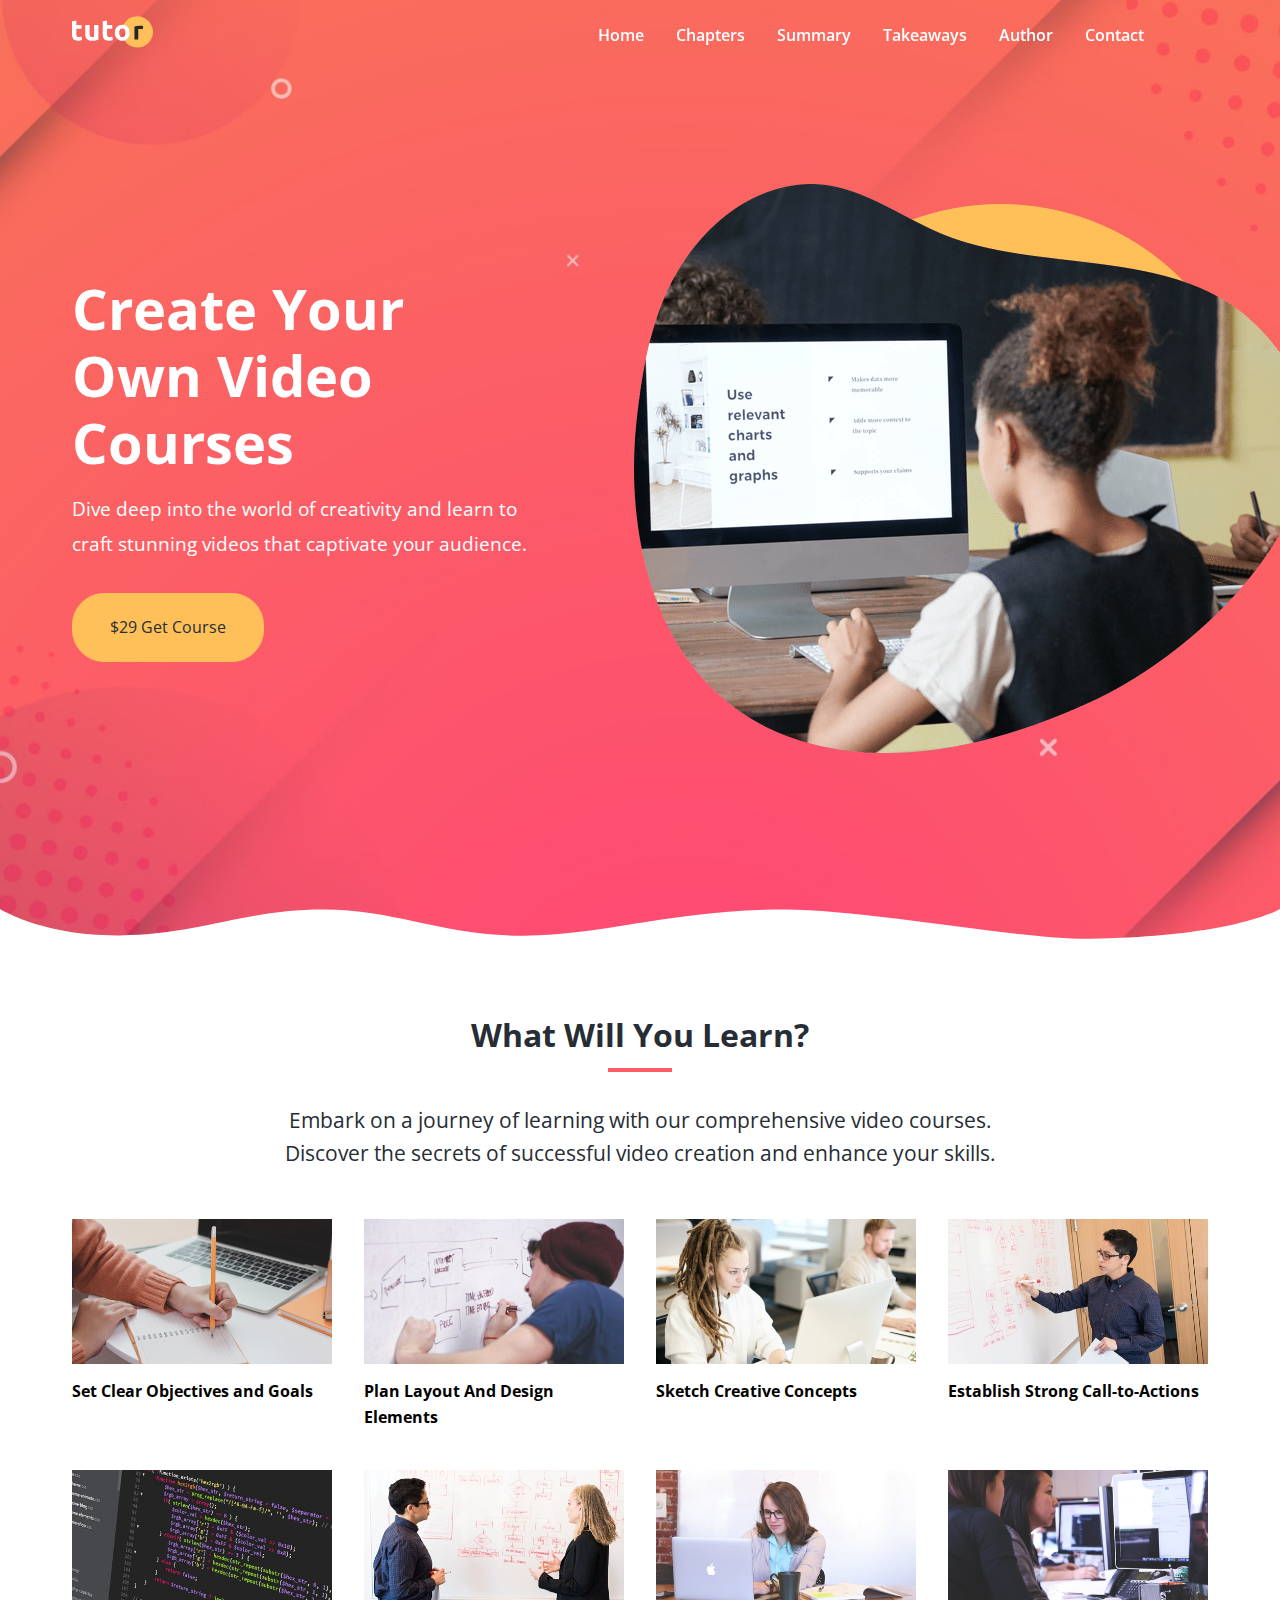
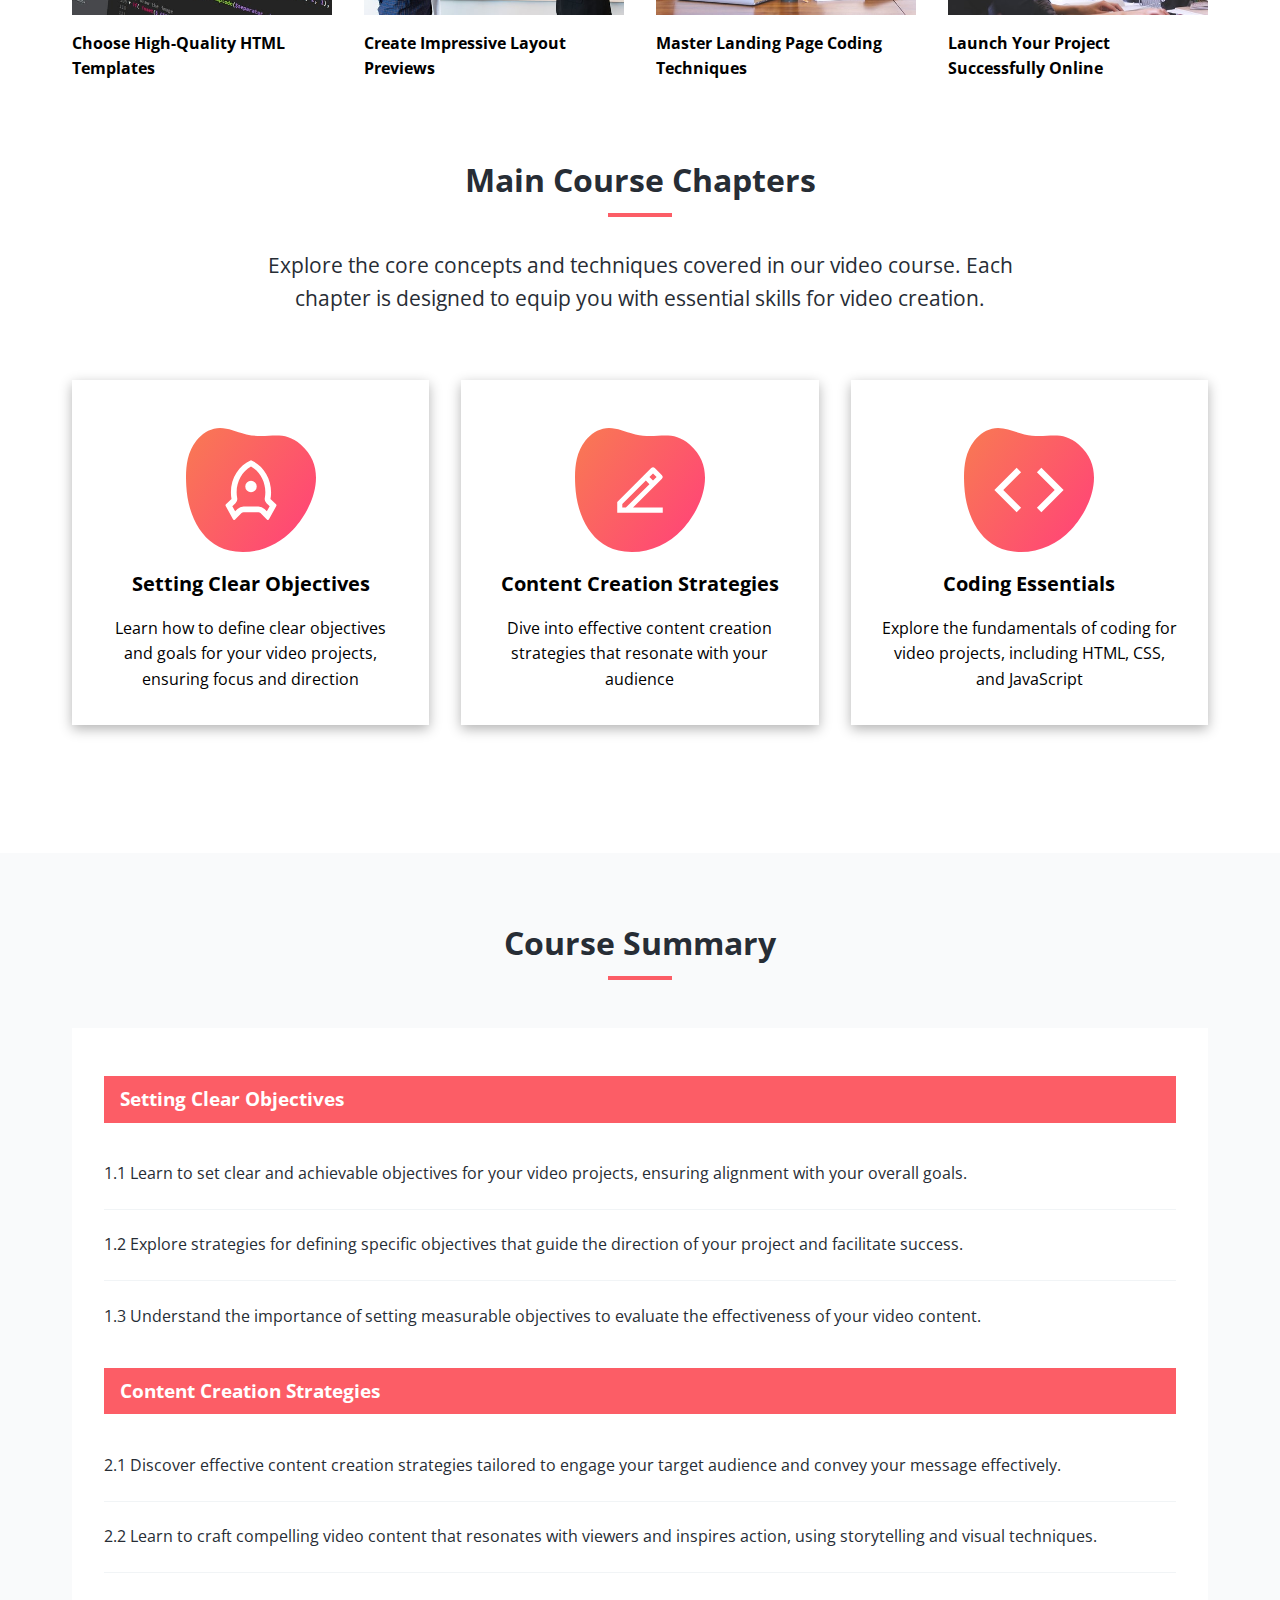
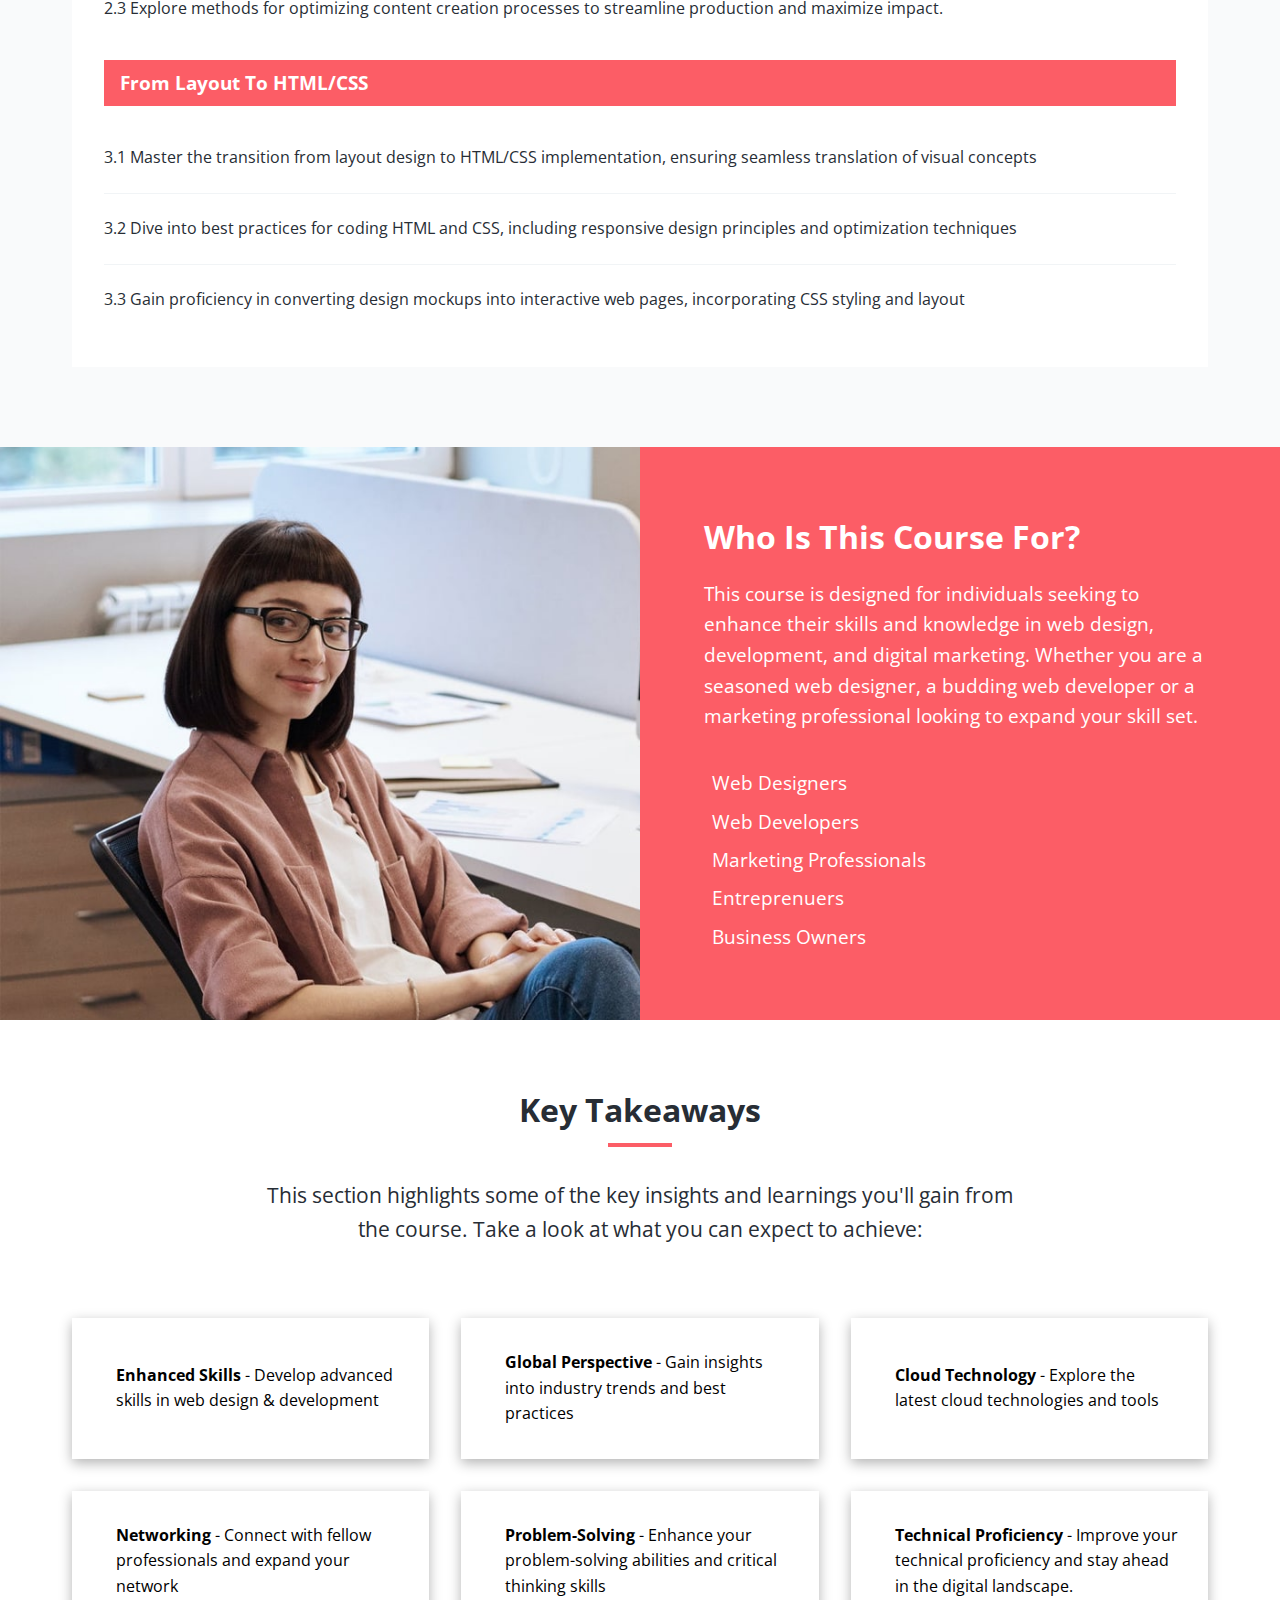
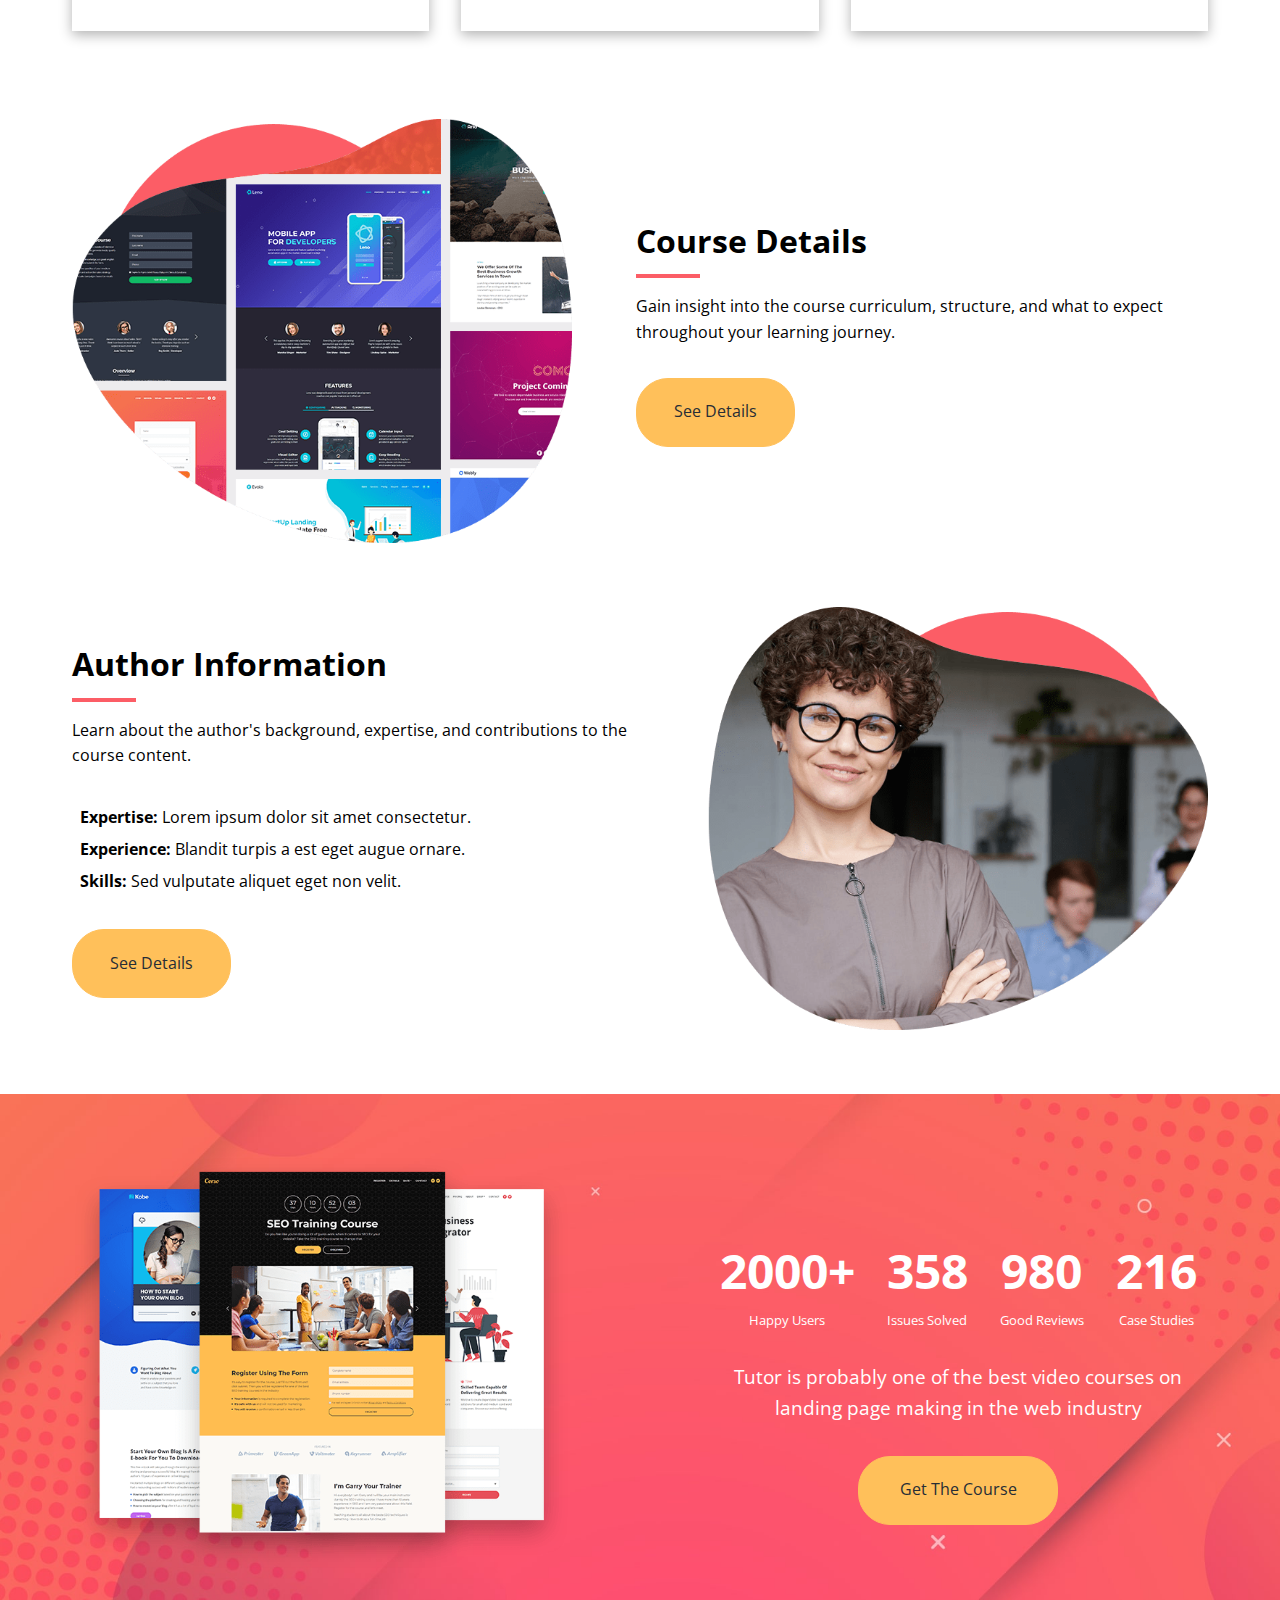
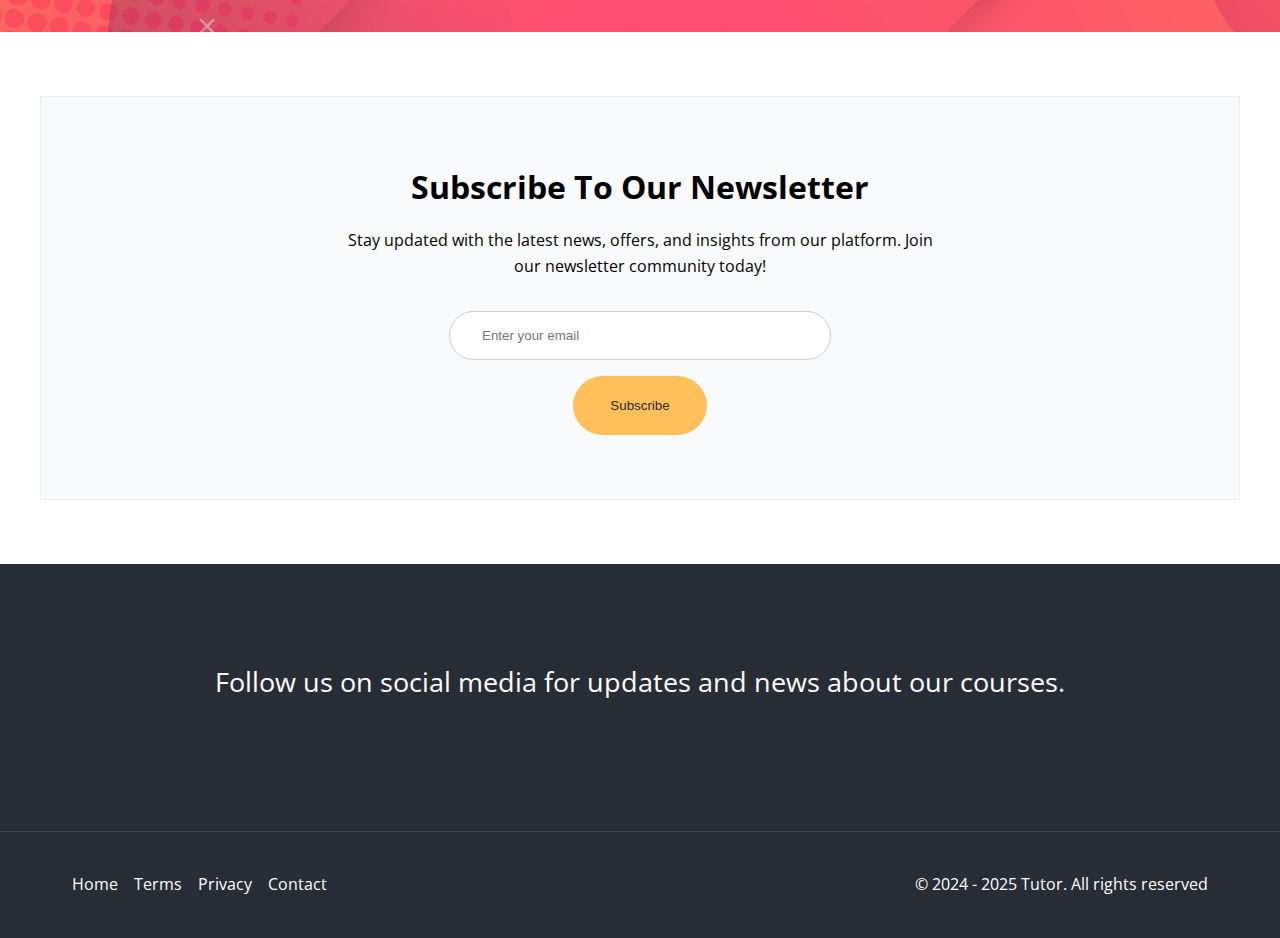
<file: index.html>
<!DOCTYPE html>
<html lang="en">

<head>
  <meta charset="UTF-8" />
  <meta name="viewport" content="width=device-width, initial-scale=1.0" />
  <link rel="preconnect" href="https://fonts.googleapis.com" />
  <link rel="preconnect" href="https://fonts.gstatic.com" crossorigin />
  <link href="https://fonts.googleapis.com/css2?family=Open+Sans:ital,wght@0,300..800;1,300..800&display=swap"
    rel="stylesheet" />
  <link rel="stylesheet" href="https://cdnjs.cloudflare.com/ajax/libs/font-awesome/6.5.2/css/all.min.css"
    integrity="sha512-SnH5WK+bZxgPHs44uWIX+LLJAJ9/2PkPKZ5QiAj6Ta86w+fsb2TkcmfRyVX3pBnMFcV7oQPJkl9QevSCWr3W6A=="
    crossorigin="anonymous" referrerpolicy="no-referrer" />
  <link rel="stylesheet" href="./css/styles.css" />
  <link rel="icon" href="./images/favicon.png" />
  <title>Welcome To Tutor</title>
</head>

<body>
  <nav class="navbar" role="navigation" aria-label="Main Navigation">
    <div class="navbar-flex container">
      <a href="/" aria-label="Logo Home Link">
        <img src="images/logo.svg" alt="Tutor Logo" />
      </a>

      <div class="main-menu-items">
        <ul class="main-menu-list">
          <li>
            <a href="#home">Home</a>
          </li>
          <li>
            <a href="#chapters">Chapters</a>
          </li>
          <li>
            <a href="#summary">Summary</a>
          </li>
          <li>
            <a href="#takeaways">Takeaways</a>
          </li>
          <li>
            <a href="#author">Author</a>
          </li>
          <li>
            <a href="contact.html">Contact</a>
          </li>
          <li>
            <a href="https://facebook.com" target="_blank" aria-label="Follow Us On Facebook">
              <i class="fa-brands fa-facebook"></i>
            </a>
          </li>
          <li>
            <a href="https://twitter.com" target="_blank" aria-label="Follow Us On Twitter">
              <i class="fa-brands fa-twitter"></i>
            </a>
          </li>
        </ul>
      </div>

      <div class="mobile-menu">

        <div class="mobile-menu-toggle" role="button" aria-expanded="false" aria-controls="mobile-menu-items"
          aria-label="Open mobile menu" tabindex="0">
          <i class="fas fa-bars fa-2x"></i>
        </div>

        <div id="mobile-menu-items" class="mobile-menu-items">
          <ul class="mobile-menu-list">
            <li>
              <a href="/">Home</a>
            </li>
            <li>
              <a href="#chapters">Chapters</a>
            </li>
            <li>
              <a href="#summary">Summary</a>
            </li>
            <li>
              <a href="#takeaways">Takeaways</a>
            </li>
            <li>
              <a href="#author">Author</a>
            </li>
            <li>
              <a href="contact.html">Contact</a>
            </li>
            <li>
              <a href="https://facebook.com" target="_blank" aria-label="Follow Us On Facebook">
                <i class="fa-brands fa-facebook"></i>
              </a>
            </li>
            <li>
              <a href="https://twitter.com" target="_blank" aria-label="Follow Us On Twitter">
                <i class="fa-brands fa-twitter"></i>
              </a>
            </li>
          </ul>
        </div>
      </div>
    </div>
  </nav>

  <header class="hero">
    <div class="container hero-flex">
      <div class="hero-content">
        <h1>Create Your Own Video Courses</h1>
        <p>
          Dive deep into the world of creativity and learn to craft stunning
          videos that captivate your audience.
        </p>
        <a href="#" class="btn">$29 Get Course</a>
      </div>
      <img src="images/header-course.png" alt="hero" />
    </div>

    <svg class="frame-decoration" data-name="Layer 2" xmlns="http://www.w3.org/2000/svg" preserveAspectRatio="none"
      viewBox="0 0 1920 192.275">
      <defs>
        <style>
          .cls-1 {
            fill: #ffffff;
          }
        </style>
      </defs>
      <title>frame-decoration</title>
      <path class="cls-1"
        d="M0,158.755s63.9,52.163,179.472,50.736c121.494-1.5,185.839-49.738,305.984-49.733,109.21,0,181.491,51.733,300.537,50.233,123.941-1.562,225.214-50.126,390.43-50.374,123.821-.185,353.982,58.374,458.976,56.373,217.907-4.153,284.6-57.236,284.6-57.236V351.03H0V158.755Z"
        transform="translate(0 -158.755)" />
    </svg>
  </header>

  <section class="learn">
    <div class="container">
      <div class="section-header">
        <h2>What Will You Learn?</h2>
        <div class="heading-border"></div>
        <p>
          Embark on a journey of learning with our comprehensive video
          courses. Discover the secrets of successful video creation and
          enhance your skills.
        </p>
      </div>

      <div class="topics">
        <div class="topic">
          <div class="topic-image">
            <img src="images/description-1.jpg" alt="topic" />
          </div>
          <div class="topic-text">
            <h3>Set Clear Objectives and Goals</h3>
          </div>
        </div>
        <div class="topic">
          <div class="topic-image">
            <img src="images/description-2.jpg" alt="alternative" />
          </div>
          <div class="topic-text">
            <h3>Plan Layout And Design Elements</h3>
          </div>
        </div>
        <div class="topic">
          <div class="topic-image">
            <img src="images/description-3.jpg" alt="alternative" />
          </div>
          <div class="topic-text">
            <h3>Sketch Creative Concepts</h3>
          </div>
        </div>
        <div class="topic">
          <div class="topic-image">
            <img src="images/description-4.jpg" alt="alternative" />
          </div>
          <div class="topic-text">
            <h3>Establish Strong Call-to-Actions</h3>
          </div>
        </div>
        <div class="topic">
          <div class="topic-image">
            <img src="images/description-5.jpg" alt="alternative" />
          </div>
          <div class="topic-text">
            <h3>Choose High-Quality HTML Templates</h3>
          </div>
        </div>
        <div class="topic">
          <div class="topic-image">
            <img src="images/description-6.jpg" alt="alternative" />
          </div>
          <div class="topic-text">
            <h3>Create Impressive Layout Previews</h3>
          </div>
        </div>
        <div class="topic">
          <div class="topic-image">
            <img src="images/description-7.jpg" alt="alternative" />
          </div>
          <div class="topic-text">
            <h3>Master Landing Page Coding Techniques</h3>
          </div>
        </div>
        <div class="topic">
          <div class="topic-image">
            <img src="images/description-8.jpg" alt="alternative" />
          </div>
          <div class="topic-text">
            <h3>Launch Your Project Successfully Online</h3>
          </div>
        </div>
      </div>
    </div>
  </section>

  <section class="chapters section" id="chapters">
    <div class="container">
      <div class="section-header">
        <h2>Main Course Chapters</h2>
        <div class="heading-border"></div>
        <p>
          Explore the core concepts and techniques covered in our video
          course. Each chapter is designed to equip you with essential skills
          for video creation.
        </p>
      </div>
      <div class="chapter-cards">
        <div class="card">
          <img src="images/chapters-icon-1.svg" alt="chapter 1" />
          <h3>Setting Clear Objectives</h3>
          <p>
            Learn how to define clear objectives and goals for your video
            projects, ensuring focus and direction
          </p>
        </div>
        <div class="card">
          <img src="images/chapters-icon-2.svg" alt="chapter 2" />
          <h3>Content Creation Strategies</h3>
          <p>
            Dive into effective content creation strategies that resonate with
            your audience
          </p>
        </div>
        <div class="card">
          <img src="images/chapters-icon-3.svg" alt="chapter 3" />
          <h3>Coding Essentials</h3>
          <p>
            Explore the fundamentals of coding for video projects, including
            HTML, CSS, and JavaScript
          </p>
        </div>
      </div>
    </div>
  </section>

  <section class="summary" id="summary">
    <div class="container">
      <div class="section-header">
        <h2>Course Summary</h2>
        <div class="heading-border"></div>
      </div>
      <div class="section-lists">
        <div class="list">
          <div class="list-header">Setting Clear Objectives</div>
          <div class="list-item">
            1.1 Learn to set clear and achievable objectives for your video
            projects, ensuring alignment with your overall goals.
          </div>
          <div class="list-item">
            1.2 Explore strategies for defining specific objectives that guide
            the direction of your project and facilitate success.
          </div>
          <div class="list-item">
            1.3 Understand the importance of setting measurable objectives to
            evaluate the effectiveness of your video content.
          </div>
        </div>

        <div class="list">
          <div class="list-header">Content Creation Strategies</div>
          <div class="list-item">
            2.1 Discover effective content creation strategies tailored to
            engage your target audience and convey your message effectively.
          </div>
          <div class="list-item">
            2.2 Learn to craft compelling video content that resonates with
            viewers and inspires action, using storytelling and visual
            techniques.
          </div>
          <div class="list-item">
            2.3 Explore methods for optimizing content creation processes to
            streamline production and maximize impact.
          </div>
        </div>

        <div class="list">
          <div class="list-header">From Layout To HTML/CSS</div>
          <div class="list-item">
            3.1 Master the transition from layout design to HTML/CSS
            implementation, ensuring seamless translation of visual concepts
          </div>
          <div class="list-item">
            3.2 Dive into best practices for coding HTML and CSS, including
            responsive design principles and optimization techniques
          </div>
          <div class="list-item">
            3.3 Gain proficiency in converting design mockups into interactive
            web pages, incorporating CSS styling and layout
          </div>
        </div>
      </div>
    </div>
  </section>

  <section class="info" id="info">
    <div class="info-container">
      <div class="info-left"></div>
      <div class="info-content">
        <h2>Who Is This Course For?</h2>
        <p>
          This course is designed for individuals seeking to enhance their
          skills and knowledge in web design, development, and digital
          marketing. Whether you are a seasoned web designer, a budding web
          developer or a marketing professional looking to expand your skill
          set.
        </p>
        <ul>
          <li><i class="fas fa-check"></i> Web Designers</li>
          <li><i class="fas fa-check"></i> Web Developers</li>
          <li><i class="fas fa-check"></i> Marketing Professionals</li>
          <li><i class="fas fa-check"></i> Entreprenuers</li>
          <li><i class="fas fa-check"></i> Business Owners</li>
        </ul>
      </div>
    </div>
  </section>

  <section class="takeaways section" id="takeaways">
    <div class="container">
      <div class="section-header">
        <h2>Key Takeaways</h2>
        <div class="heading-border"></div>
        <p>
          This section highlights some of the key insights and learnings
          you'll gain from the course. Take a look at what you can expect to
          achieve:
        </p>
      </div>
      <div class="takeaways-cards">
        <div class="card">
          <i class="fas fa-rocket fa-3x text-primary"></i>
          <p>
            <strong>Enhanced Skills</strong> - Develop advanced skills in web
            design & development
          </p>
        </div>
        <div class="card">
          <i class="fas fa-globe fa-3x text-primary"></i>
          <p>
            <strong>Global Perspective</strong> - Gain insights into industry
            trends and best practices
          </p>
        </div>
        <div class="card">
          <i class="fas fa-cloud fa-3x text-primary"></i>
          <p>
            <strong>Cloud Technology</strong> - Explore the latest cloud
            technologies and tools
          </p>
        </div>
        <div class="card">
          <i class="fas fa-user fa-3x text-primary"></i>
          <p>
            <strong>Networking </strong> - Connect with fellow professionals
            and expand your network
          </p>
        </div>
        <div class="card">
          <i class="fas fa-cog fa-3x text-primary"></i>
          <p>
            <strong>Problem-Solving</strong> - Enhance your problem-solving
            abilities and critical thinking skills
          </p>
        </div>
        <div class="card">
          <i class="fas fa-server fa-3x text-primary"></i>
          <p>
            <strong>Technical Proficiency</strong> - Improve your technical
            proficiency and stay ahead in the digital landscape.
          </p>
        </div>
      </div>
    </div>
  </section>

  <section class="details section" id="details">
    <div class="container details-flex">
      <img src="images/details.png" alt="details" />
      <div class="details-content">
        <h2>Course Details</h2>
        <div class="heading-border"></div>
        <p>
          Gain insight into the course curriculum, structure, and what to
          expect throughout your learning journey.
        </p>
        <a href="#" class="btn">See Details</a>
      </div>
    </div>
  </section>

  <section class="details section" id="author">
    <div class="container details-flex">
      <img src="images/author.png" alt="details" />
      <div class="details-content">
        <h2>Author Information</h2>
        <div class="heading-border"></div>
        <p>
          Learn about the author's background, expertise, and contributions to
          the course content.
        </p>
        <ul>
          <li>
            <i class="fas fa-chevron-circle-right text-primary"></i>
            <strong> Expertise: </strong> Lorem ipsum dolor sit amet
            consectetur.
          </li>
          <li>
            <i class="fas fa-chevron-circle-right text-primary"></i><strong>Experience:</strong> Blandit turpis a est
            eget augue
            ornare.
          </li>
          <li>
            <i class="fas fa-chevron-circle-right text-primary"></i><strong>Skills:</strong> Sed vulputate aliquet eget
            non velit.
          </li>
        </ul>
        <a href="#" class="btn">See Details</a>
      </div>
    </div>
  </section>

  <section class="stats section" id="stats">
    <div class="container stats-flex">
      <img src="images/stats.png" alt="stats" />
      <div class="stats-content">
        <div class="stats-numbers">
          <div>
            <h3 aria-labelledby="stats-happy-users">2000+</h3>
            <p id="stats-happy-users">Happy Users</p>
          </div>
          <div>
            <h3 aria-labelledby="stats-issues-solved">358</h3>
            <p id="stats-issues-solved">Issues Solved</p>
          </div>
          <div>
            <h3 aria-labelledby="stats-good-reviews">980</h3>
            <p id="stats-good-reviews">Good Reviews</p>
          </div>
          <div>
            <h3 aria-labelledby="stats-case-studies">216</h3>
            <p id="stats-case-studies">Case Studies</p>
          </div>
        </div>

        <p class="stats-text">
          Tutor is probably one of the best video courses on landing page
          making in the web industry
        </p>
        <a href="#" class="btn">Get The Course</a>
      </div>
    </div>
  </section>

  <section class="newsletter section" id="newsletter">
    <div class="container newsletter-flex">
      <h2>Subscribe To Our Newsletter</h2>
      <p>
        Stay updated with the latest news, offers, and insights from our
        platform. Join our newsletter community today!
      </p>
      <form>
        <input type="email" name="email" id="email" placeholder="Enter your email" />
        <button type="submit" class="btn">Subscribe</button>
      </form>
    </div>
  </section>

  <section class="social section">
    <div class="container">
      <p>Follow us on social media for updates and news about our courses.</p>
      <div class="social-icons">
        <a href="https://facebook.com" target="_blank" aria-label="Follow Us On Facebook">
          <i class="fa-brands fa-facebook fa-2x"></i>
        </a>
        <a href="https://twitter.com" target="_blank" aria-label="Follow Us On Twitter">
          <i class="fa-brands fa-twitter fa-2x"></i>
        </a>
        <a href="https://instagram.com" target="_blank" aria-label="Follow Us On Instagram"><i
            class="fa-brands fa-instagram fa-2x"></i>
        </a>
        <a href="https://linkdin.com" target="_blank" aria-label="Follow Us On Linkdin"><i
            class="fa-brands fa-linkedin fa-2x"></i>
        </a>
        <a href="https://youtube.com" target="_blank" aria-label="Follow Us On Youtube">
          <i class="fa-brands fa-youtube fa-2x"></i>
        </a>
        <a href="https://pinterest.com" target="_blank" aria-label="Follow Us On Pinterest">
          <i class="fa-brands fa-pinterest fa-2x"></i>
        </a>
      </div>
    </div>
  </section>

  <footer class="footer">
    <div class="container footer-flex">
      <ul class="footer-links">
        <li><a href="#">Home</a></li>
        <li><a href="#">Terms</a></li>
        <li><a href="#">Privacy</a></li>
        <li><a href="contact.html">Contact</a></li>
      </ul>
      <p>&copy; 2024 - 2025 Tutor. All rights reserved</p>
    </div>
  </footer>

  <script src="js/script.js"></script>
</body>

</html>
</file>
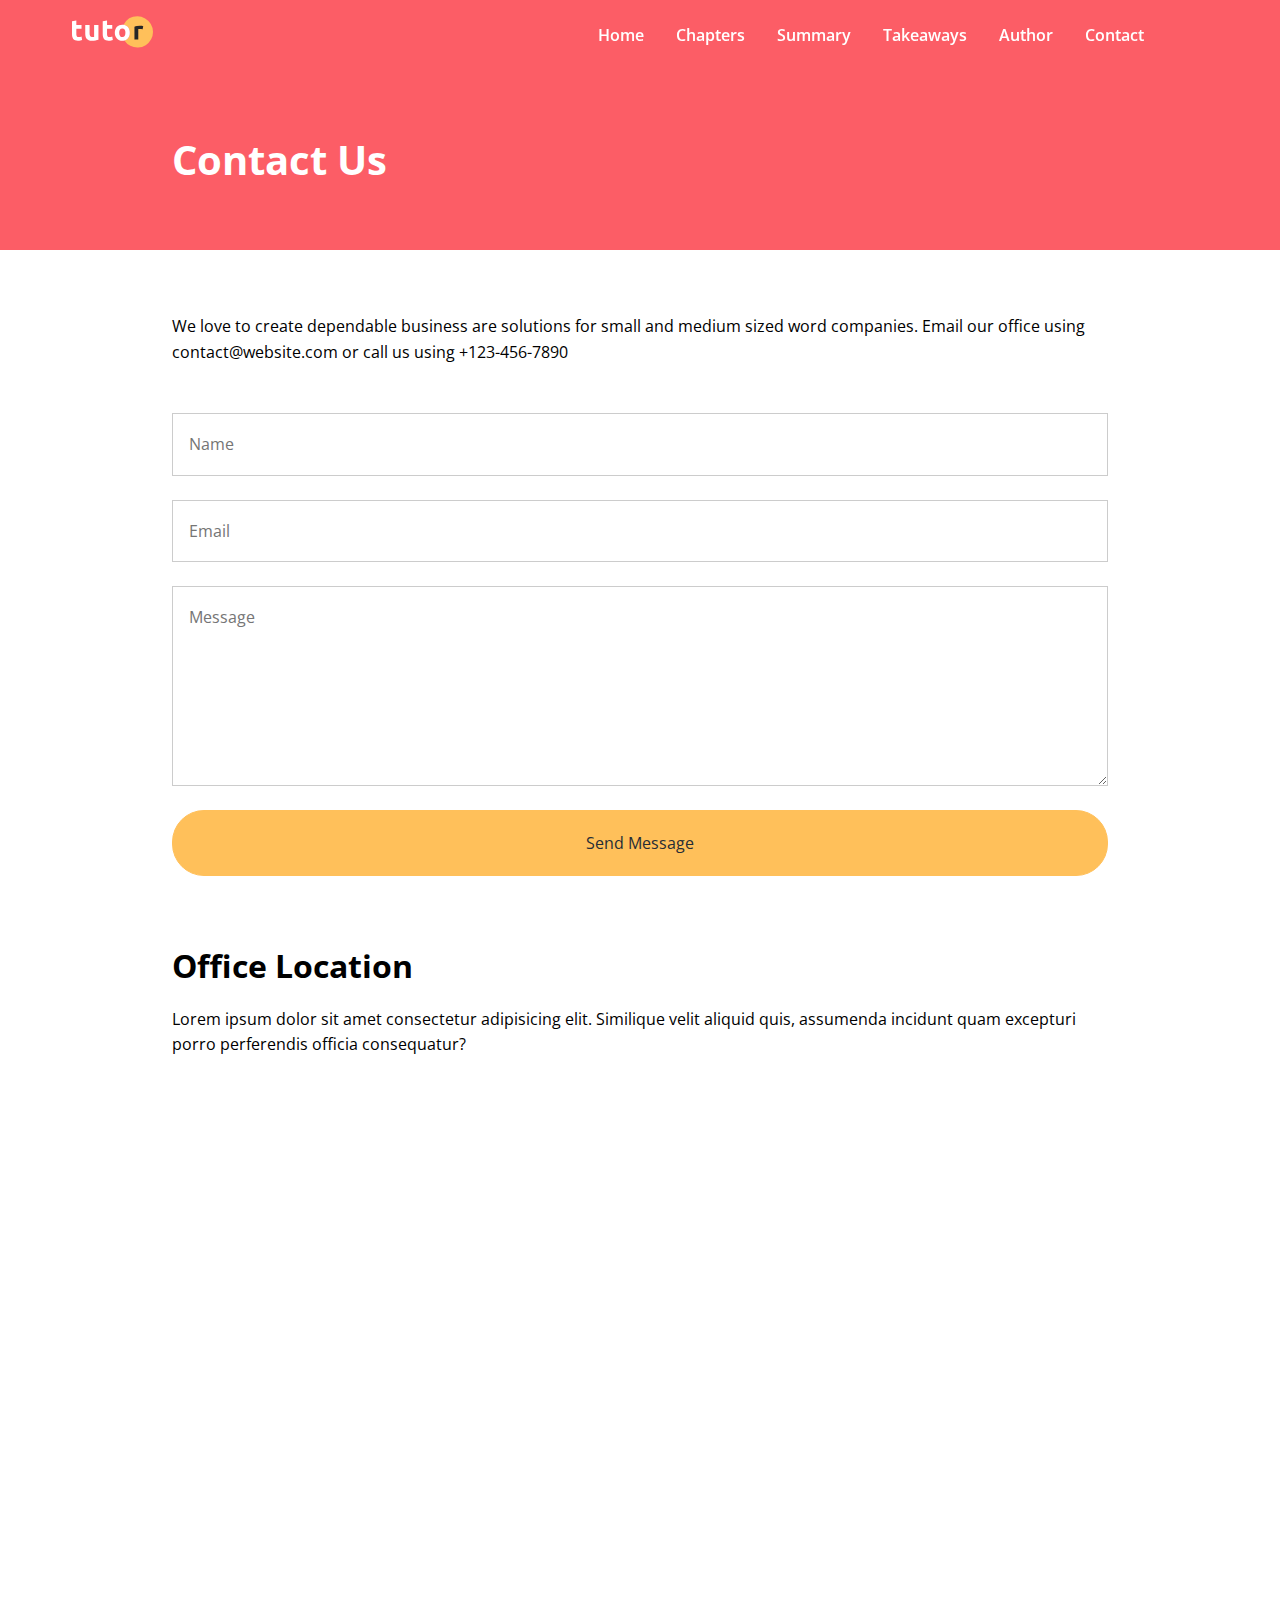
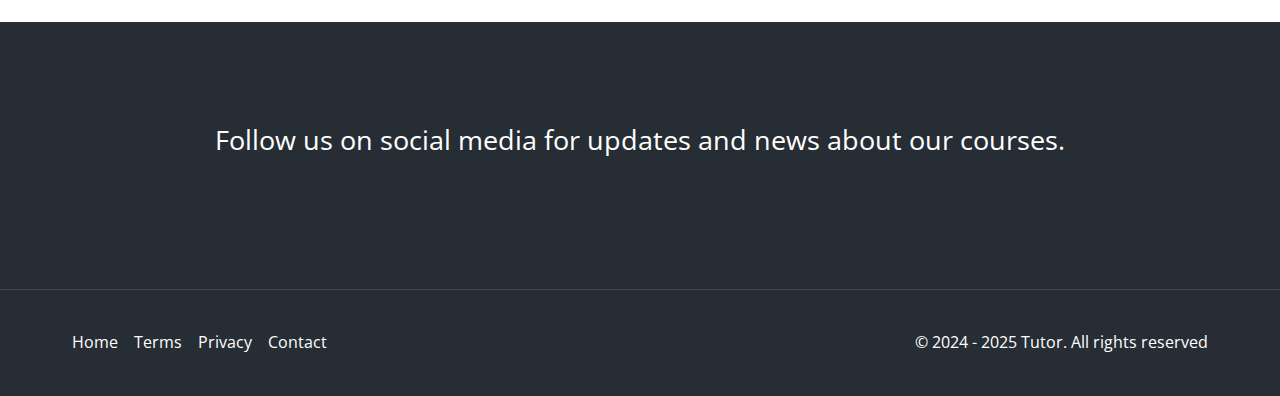
<file: contact.html>
<!DOCTYPE html>
<html lang="en">

<head>
  <meta charset="UTF-8" />
  <meta name="viewport" content="width=device-width, initial-scale=1.0" />
  <link rel="preconnect" href="https://fonts.googleapis.com" />
  <link rel="preconnect" href="https://fonts.gstatic.com" crossorigin />
  <link href="https://fonts.googleapis.com/css2?family=Open+Sans:ital,wght@0,300..800;1,300..800&display=swap"
    rel="stylesheet" />
  <link rel="stylesheet" href="https://cdnjs.cloudflare.com/ajax/libs/font-awesome/6.5.2/css/all.min.css"
    integrity="sha512-SnH5WK+bZxgPHs44uWIX+LLJAJ9/2PkPKZ5QiAj6Ta86w+fsb2TkcmfRyVX3pBnMFcV7oQPJkl9QevSCWr3W6A=="
    crossorigin="anonymous" referrerpolicy="no-referrer" />
  <link rel="stylesheet" href="./css/styles.css" />
  <link rel="icon" href="./images/favicon.png" />
  <title>Welcome To Tutor</title>
</head>

<body>
  <nav class="navbar" role="navigation" aria-label="Main Navigation">
    <div class="navbar-flex container">
      <a href="/" aria-label="Logo Home Link">
        <img src="images/logo.svg" alt="Tutor Logo" />
      </a>
      <div id="mobile-menu-items" class="main-menu-items">
        <ul class="main-menu-list">
          <li>
            <a href="/">Home</a>
          </li>
          <li>
            <a href="#chapters">Chapters</a>
          </li>
          <li>
            <a href="#summary">Summary</a>
          </li>
          <li>
            <a href="#takeaways">Takeaways</a>
          </li>
          <li>
            <a href="#author">Author</a>
          </li>
          <li>
            <a href="contact.html">Contact</a>
          </li>
          <li>
            <a href="https://facebook.com" target="_blank" aria-label="Follow Us On Facebook">
              <i class="fa-brands fa-facebook"></i>
            </a>
          </li>
          <li>
            <a href="https://twitter.com" target="_blank" aria-label="Follow Us On Twitter">
              <i class="fa-brands fa-twitter"></i>
            </a>
          </li>
        </ul>
      </div>

      <div class="mobile-menu">

        <div class="mobile-menu-toggle" role="button" aria-expanded="false" aria-controls="mobile-menu-items"
          aria-label="Open mobile menu" tabindex="0">
          <i class="fas fa-bars fa-2x"></i>
        </div>

        <div class="mobile-menu-items">
          <ul class="mobile-menu-list">
            <li>
              <a href="/">Home</a>
            </li>
            <li>
              <a href="#chapters">Chapters</a>
            </li>
            <li>
              <a href="#summary">Summary</a>
            </li>
            <li>
              <a href="#takeaways">Takeaways</a>
            </li>
            <li>
              <a href="#author">Author</a>
            </li>
            <li>
              <a href="contact.html">Contact</a>
            </li>
            <li>
              <a href="https://facebook.com" target="_blank" aria-label="Follow Us On Facebook">
                <i class="fa-brands fa-facebook"></i>
              </a>
            </li>
            <li>
              <a href="https://twitter.com" target="_blank" aria-label="Follow Us On Twitter">
                <i class="fa-brands fa-twitter"></i>
              </a>
            </li>
          </ul>
        </div>
      </div>
    </div>
  </nav>

  <header class="inner-header">
    <div class="container-sm">
      <h1>Contact Us</h1>
    </div>
  </header>

  <section class="contact-form section">
    <div class="container-sm">
      <p>
        We love to create dependable business are solutions for small and
        medium sized word companies. Email our office using
        contact@website.com or call us using +123-456-7890
      </p>

      <form action="https://formspree.io/f/myyrqerl" method="POST">
        <input type="text" name="name" placeholder="Name" />
        <input type="email" name="email" placeholder="Email" />
        <textarea name="message" placeholder="Message"></textarea>
        <button type="submit" class="btn">Send Message</button>
      </form>
    </div>
  </section>

  <section class="location section">
    <div class="container-sm">
      <h2>Office Location</h2>
      <p>
        Lorem ipsum dolor sit amet consectetur adipisicing elit. Similique
        velit aliquid quis, assumenda incidunt quam excepturi porro
        perferendis officia consequatur?
      </p>
      <div class="map">
        <iframe
          src="https://www.google.com/maps/embed?pb=!1m18!1m12!1m3!1d1241.5303553091994!2d-0.14076024298621118!3d51.51210217963597!2m3!1f0!2f0!3f0!3m2!1i1024!2i768!4f13.1!3m3!1m2!1s0x487604d502268421%3A0x6a7d62889992f993!2sRegent+St%2C+Soho%2C+London+W1B+5TH%2C+UK!5e0!3m2!1sen!2sro!4v1476174541049"
          allowfullscreen></iframe>
      </div>
    </div>
  </section>

  <section class="social section">
    <div class="container">
      <p>Follow us on social media for updates and news about our courses.</p>
      <div class="social-icons">
        <a href="https://facebook.com" target="_blank" aria-label="Follow Us On Facebook">
          <i class="fa-brands fa-facebook fa-2x"></i>
        </a>
        <a href="https://twitter.com" target="_blank" aria-label="Follow Us On Twitter">
          <i class="fa-brands fa-twitter fa-2x"></i>
        </a>
        <a href="https://instagram.com" target="_blank" aria-label="Follow Us On Instagram"><i
            class="fa-brands fa-instagram fa-2x"></i>
        </a>
        <a href="https://linkdin.com" target="_blank" aria-label="Follow Us On Linkdin"><i
            class="fa-brands fa-linkedin fa-2x"></i>
        </a>
        <a href="https://youtube.com" target="_blank" aria-label="Follow Us On Youtube">
          <i class="fa-brands fa-youtube fa-2x"></i>
        </a>
        <a href="https://pinterest.com" target="_blank" aria-label="Follow Us On Pinterest">
          <i class="fa-brands fa-pinterest fa-2x"></i>
        </a>
      </div>
    </div>
  </section>

  <footer class="footer">
    <div class="container footer-flex">
      <ul class="footer-links">
        <li><a href="#">Home</a></li>
        <li><a href="#">Terms</a></li>
        <li><a href="#">Privacy</a></li>
        <li><a href="contact.html">Contact</a></li>
      </ul>
      <p>&copy; 2024 - 2025 Tutor. All rights reserved</p>
    </div>
  </footer>

  <script src="js/script.js"></script>
</body>

</html>
</file>
<file: css/styles.css>
*,
*::before,
*::after {
  margin: 0;
  padding: 0;
  box-sizing: border-box;
}

:root {
  --primary-color: #fc5d66;
  --secondary-color: #ffc05a;
  --light-color: #f9fafb;
  --dark-color: #272d35;
}

html,
body {
  font-family: 'Open Sans', sans-serif;
  line-height: 1.6;
  scroll-behavior: smooth;
}

a {
  text-decoration: none;
}

ul {
  list-style: none;
}

img {
  max-width: 100%;
}

.container {
  max-width: 1200px;
  margin: 0 auto;
  padding: 0 2rem;
}

.container-sm {
  max-width: 1000px;
  margin: 0 auto;
  padding: 0 2rem;
}

.btn {
  display: inline-block;
  padding: 1.3rem 2.3rem;
  border: 1px solid var(--secondary-color);
  border-radius: 32px;
  background: var(--secondary-color);
  color: var(--dark-color);
  cursor: pointer;
  transition: all 0.2s;
}

.btn:hover {
  background: var(--primary-color);
  color: #fff;
  border-color: #fff;
}

.text-primary {
  color: var(--primary-color);
}

.text-secondary {
  color: var(--secondary-color);
}

.section {
  margin: 4rem 0;
}

.section-header {
  max-width: 750px;
  margin: 0 auto;
  text-align: center;
  margin-bottom: 3rem;
}

.section-header h2 {
  font-size: 2rem;
  font-weight: 700;
  color: var(--dark-color);
  margin-bottom: 0.5rem;
}

.section-header p {
  font-size: 1.3rem;
  color: var(--dark-color);
}

.heading-border {
  width: 64px;
  height: 4px;
  background: var(--primary-color);
  margin: 0 auto 2rem;
}

.card {
  display: flex;
  flex-direction: column;
  align-items: center;
  justify-content: center;
  text-align: center;
  padding: 2rem 1.75rem;
  background: #fff;
  box-shadow: 0 4px 12px 0 rgba(0, 0, 0, 0.3);
}

.navbar {
  background: transparent;
  color: white;
  padding: 1rem 2rem;
  position: fixed;
  top: 0;
  right: 0;
  left: 0;
  z-index: 1000;
  transition: background-color 0.5s ease-in-out;
}

.navbar.navbar-scroll {
  background-color: rgba(235, 77, 85, 0.8);
  backdrop-filter: blur(10px);
}

.navbar-flex {
  display: flex;
  justify-content: space-between;
  align-items: center;
}

.navbar img {
  width: 81px;
  height: 32px;
}

.navbar .main-menu-list {
  display: flex;
  align-items: center;
  gap: 2rem;
  font-weight: 600;
}

.navbar a {
  color: #fff;
}

.navbar a:hover {
  color: var(--secondary-color);
}

.navbar i {
  font-size: 1.5rem;
}

.mobile-menu {
  display: none;
}

.navbar .mobile-menu-toggle {
  color: #fff;
  cursor: pointer;
}

.navbar .mobile-menu-items {
  position: absolute;
  top: 100%;
  left: 0;
  width: 100%;
  background: rgba(0, 0, 0, 0.8);
  opacity: 0.95;
  padding: 3rem 2rem;
  text-align: center;
  box-shadow: 0 2px 5px rgba(0, 0, 0, 0.1);
  border-top: 1px solid rgba(255, 255, 255, 0.1);
  transform: translateX(100%);
  transition: transform 0.3s ease;
}

.navbar .mobile-menu-items.active {
  transform: translateX(0);
}

.navbar .mobile-menu-list {
  display: flex;
  flex-direction: column;
  gap: 2rem;
  font-size: 1.2rem;
}

.hero {
  background: #000 url('../images/header-background.jpg') center center/cover no-repeat;
  padding: 11.5rem 2rem 8rem;
  color: #fff;
  overflow-x: hidden;
  position: relative;
}

.hero .hero-flex {
  display: flex;
  justify-content: space-between;
  align-items: center;
  gap: 6rem;
  padding-bottom: 8rem;
}

.hero h1 {
  font-size: 3.5rem;
  line-height: 1.2;
  font-weight: 700;
  margin-bottom: 1rem;
}

.hero p {
  font-size: 1.2rem;
  margin-bottom: 2rem;
  line-height: 1.8;
  font-weight: 400;
}

.hero img {
  width: 100%;
  margin-right: -100px;
}

.hero .frame-decoration {
  position: absolute;
  bottom: 0;
  left: 0;
  width: 100%;
  height: 100px;
}

.topics {
  display: grid;
  grid-template-columns: repeat(4, 1fr);
  gap: 2rem;
}

.topic img {
  transition: transform 0.3s;
}

.topic img:hover {
  transform: scale(1.1);
}

.topic h3 {
  font-size: 1rem;
  font-weight: 700;
  margin: 0.5rem 0;
}

.chapter-cards {
  display: grid;
  grid-template-columns: repeat(3, 1fr);
  gap: 2rem;
  padding: 1rem 0 4rem;
}

.chapter-cards img {
  width: 130px;
  margin-top: 1rem;
}

.chapter-cards h3 {
  font-size: 1.25rem;
  font-weight: 700;
  margin: 1rem 0;
}

.summary {
  background: var(--light-color);
  color: var(--dark-color);
  padding: 4rem 2rem 5rem;
}

.summary .section-lists {
  background: #fff;
  padding: 2rem;
}

.summary .list-header {
  background: var(--primary-color);
  color: #fff;
  padding: 0.5rem 1rem;
  font-size: 1.2rem;
  font-weight: 700;
  margin: 1rem 0;
}

.summary .list-item {
  padding: 1.4rem 0;
  border-bottom: 1px solid #f1f4f6;
}

.summary .list-item:last-child {
  border-bottom: none;
}

.info-container {
  background: url('../images/audience.jpg') top center/cover no-repeat;
  display: flex;
}

.info-content {
  background-color: var(--primary-color);
  color: #fff;
  flex: 1;
  padding: 4rem;
}

.info-content h2 {
  font-size: 2rem;
  margin-bottom: 1rem;
  font-weight: 700;
}

.info-content p {
  font-size: 1.2rem;
  margin-bottom: 2rem;
}

.info-content ul li {
  font-size: 1.2rem;
  line-height: 2;
}

.info-content i {
  margin-right: 0.5rem;
  color: var(--secondary-color);
}

.info-left {
  width: 50%;
}

.takeaways-cards {
  display: grid;
  grid-template-columns: repeat(3, 1fr);
  gap: 2rem;
  padding: 1.5rem 0;
}

.takeaways-cards .card {
  flex-direction: row;
  text-align: left;
}

.takeaways-cards .card i {
  margin-right: 1rem;
}

.details .details-flex {
  display: flex;
  gap: 4rem;
  align-items: center;
  justify-content: center;
}

.details img {
  width: 100%;
  max-width: 500px;
}

.details h2 {
  font-size: 2rem;
  font-weight: 700;
  margin-bottom: 0.5rem;
}

.details .heading-border {
  margin: 0;
}

.details p {
  margin: 1rem 0 2rem;
}

.details+.details .details-flex {
  flex-direction: row-reverse;
}

.details ul {
  margin-bottom: 2rem;
}

.details ul li {
  line-height: 2;
}

.details i {
  margin-right: 0.5rem;
}

.stats {
  background: #000 url('../images/stats-background.jpg') center center/cover no-repeat;
  color: #fff;
}

.stats-flex {
  display: flex;
  justify-content: space-between;
  align-items: center;
  padding: 4rem 2rem;
}

.stats img {
  width: 100%;
  max-width: 500px;
}

.stats-content {
  max-width: 500px;
}

.stats .stats-numbers {
  display: flex;
  gap: 2rem;
  margin: 2rem 0;
  text-align: center;
  justify-content: center;
  align-items: center;
  flex-wrap: wrap;
}

.stats .stats-numbers h3 {
  font-size: 3rem;
  font-weight: 700;
}

.stats .stats-numbers p {
  font-size: 0.8rem;
}

.stats .stats-text {
  font-size: 1.2rem;
  margin-bottom: 2rem;
  text-align: center;
}

.stats .btn {
  display: block;
  margin: 0 auto;
  text-align: center;
  width: 200px;
}

.newsletter {
  text-align: center;
  margin: 0 2rem;
}

.newsletter-flex {
  display: flex;
  gap: 1rem;
  flex-direction: column;
  justify-content: center;
  align-items: center;
  background: var(--light-color);
  border: 1px solid #eee;
  padding: 4rem 2rem;
}

.newsletter h2 {
  font-size: 2rem;
  font-weight: 700;
}

.newsletter p {
  max-width: 600px;
}

.newsletter input[type='email'] {
  padding: 1rem 2rem;
  border: 1px solid #ccc;
  border-radius: 32px;
  width: 100%;
  max-width: 400px;
  margin: 1rem 0;
}

.social {
  background: var(--dark-color);
  color: #fff;
  padding: 6rem 2rem;
  text-align: center;
  font-size: 1.7rem;
  margin-bottom: 0;
}

.social a,
.footer a {
  color: #fff;
}

.social a:hover,
.footer a:hover {
  color: var(--secondary-color);
}

.social p {
  margin-bottom: 2rem;
}

.social .social-icons {
  display: flex;
  justify-content: center;
  gap: 1rem;
  margin-top: 2rem;
}

.footer {
  background: var(--dark-color);
  color: #fff;
  border-top: 1px solid #384653;
  padding: 0.5rem 2rem;
}

.footer-flex {
  display: flex;
  justify-content: space-between;
  align-items: center;
}

.footer ul {
  display: flex;
  justify-content: center;
  gap: 1rem;
  margin: 2rem 0;
}

.inner-header {
  background: var(--primary-color);
  color: #fff;
  height: 250px;
  padding-top: 8rem;
}

.inner-header h1 {
  font-size: 2.5rem;
  font-weight: 700;
  margin-bottom: 1rem;
}

.contact-form p {
  margin-bottom: 3rem;
}

.contact-form input,
.contact-form textarea {
  display: block;
  font-family: inherit;
  font-size: medium;
  width: 100%;
  margin: 1.5rem 0;
  border: 1px solid #ccc;
  padding: 1.2rem 1rem;
}

.contact-form textarea {
  height: 200px;
}

.contact-form .btn {
  display: block;
  width: 100%;
  font-size: inherit;
  font-family: inherit;
  margin: 0 auto;
}

.location h2 {
  font-size: 2rem;
  font-weight: 700;
  margin-bottom: 1rem;
}

.location p {
  margin-bottom: 2rem;
}

.location .map {
  overflow: hidden;
  position: relative;
  height: 0;
  margin-bottom: 3rem;
  padding-bottom: 50%;
  border-radius: 0.25rem;
}

.location .map iframe {
  position: absolute;
  top: 0;
  left: 0;
  width: 100%;
  height: 100%;
  border: none;
}

@media (max-width: 1200px) {
  .hero .hero-flex {
    gap: 2rem;
  }

  .hero img {
    max-width: 500px;
    margin-right: 0;
  }

  .hero h1 {
    font-size: 3rem;
  }

  .topics {
    grid-template-columns: repeat(3, 1fr);
  }
}

@media (max-width: 992px) {
  .hero {
    text-align: center;
  }

  .hero .hero-flex {
    flex-direction: column;
    padding-bottom: 4rem;
  }

  .hero img {
    max-width: 600px;
    margin-top: 2rem;
  }

  .topics {
    grid-template-columns: repeat(2, 1fr);
  }

  .chapter-cards,
  .takeaways-cards {
    grid-template-columns: 1fr;
  }

  .details-flex,
  .details+.details .details-flex,
  .stats .stats-flex {
    flex-direction: column;
    gap: 2rem;
  }
}

@media (max-width: 768px) {

  .main-menu-items,
  .info-left {
    display: none;
  }

  .navbar .mobile-menu {
    display: block;
  }

  .navbar .mobile-menu-toggle {
    display: block;
    padding: 10px;
  }

  .info-container {
    flex-direction: column;
  }

  .info-content {
    padding: 2rem;
  }

  .info-content h2 {
    font-size: 1.5rem;
  }

  .info-content p {
    font-size: 1rem;
  }

  .social .social-icons {
    flex-wrap: wrap;
  }

  .social p {
    font-size: 1.2rem;
  }

  .social i {
    font-size: 2rem;
  }

  .footer {
    padding: 0.5rem 1rem;
  }

  .footer-flex {
    flex-direction: column;
    text-align: center;
  }
}

@media (max-width: 576px) {
  .hero {
    padding-right: 0.2rem;
    padding-left: 0.2rem;
  }

  .hero h1 {
    font-size: 2.5rem;
  }

  .hero img {
    max-width: 350px;
  }

  .topics {
    grid-template-columns: 1fr;
  }

  .summary .container {
    padding: 0;
  }

  .stats .stats-numbers {
    flex-direction: column;
  }

  .newsletter h2 {
    font-size: 1.5rem;
  }

  .newsletter p {
    display: none;
  }
}
</file>
